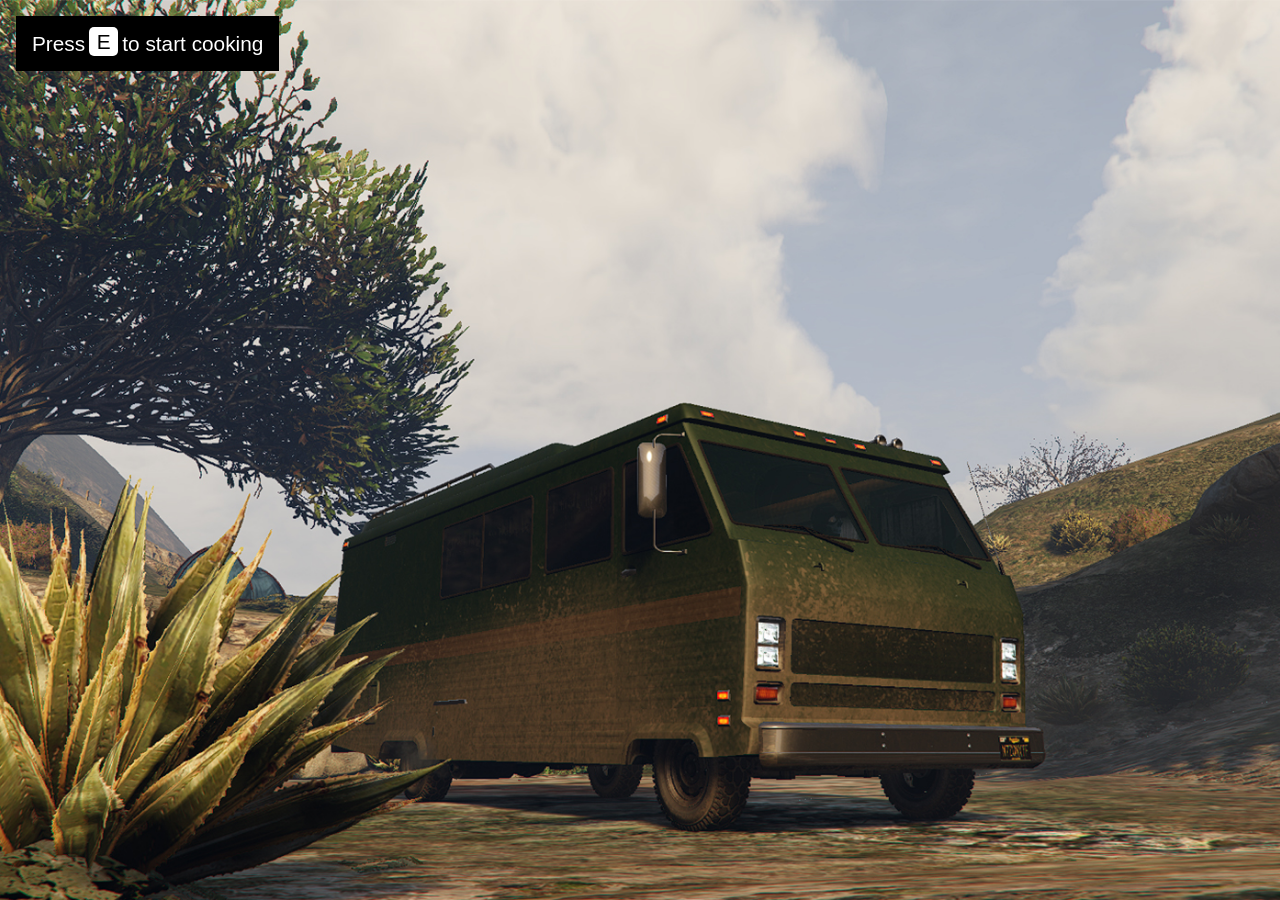
<file: assets/minigames/meth/index.html>
<!DOCTYPE html>
<html lang="en">
    <head>
        <meta charset="UTF-8" />
        <link rel="icon" type="image/svg+xml" href="favicon.svg" />
        <link rel="stylesheet" type="text/css" href="assets/styles.css">
        <link href="https://fonts.cdnfonts.com/css/chalet" rel="stylesheet">
        <meta name="viewport" content="width=device-width, initial-scale=1.0" />
        <title> Let's cook, Jesse </title>
    </head>
    <body>
        <div class="background-image"></div>

        <div id="start-panel" class="blackout-area top-left">
            <p><span class="text white-text">Press</span> <span class="text-key">E</span> <span class="text white-text">to start cooking</span></p>
        </div>

        <div id="control-panel" class="blackout-area top-left" hidden>
            <p><span class="text yellow-text">Quality</span> <span class="text white-text">based on temp control</span></p>
            <p><span class="text yellow-text">Quantity</span> <span class="text white-text">differs by ingredients</span></p>
            <p><span class="text yellow-text">Recipes</span> <span class="text white-text">differ based on quality</span></p>
            <p><span class="text yellow-text">Recipes</span> <span class="text white-text">change each month</span></p>
            <p><div class="symbol-key">↑</div> <span style="margin-right: -2em" class="text white-text">Increase the temperature (<span id="percentage">35</span>%)</span></p>
            <p><div class="symbol-key">↓</div> <span style="margin-right: 2.5em" class="text white-text">Decrease the temperature</span></p>
            <p><div class="text-key">A</div> <span class="text white-text">Add more lithium (<span id="lithium">5</span>)</span></p>
            <p><div class="text-key">S</div> <span class="text white-text">Add more acetone (<span id="acetone">4</span>)</span></p>
            <p><div class="text-key">D</div> <span class="text white-text">Add more sulfuric acid (<span id="sulfuric">6</span>)</span></p>
        </div>

        <div id="blow-panel" class="blackout-area bottom-left" hidden>
            <p><span class="text white-text">The liquid starts to bubble</span> <span class="text red-text">out</span></p>
            <p><span class="text red-text">of control</span><span class="text white-text">,</span> <span class="text orange-text">I should probably</span></p>
            <p><span class="text orange-text">leave</span></p>
        </div>


        <div id="no-items-text" class="response-text" hidden>
            <p class="text white-text">Add items to start cooking</p>
        </div>

        <div id="not-responding-text" class="response-text" hidden>
            <p class="text orange-text">The batch is not responding well to the heat</p>
        </div>

        <div id="responding-text" class="response-text" hidden>
            <p class="text green-text">The batch is responding well to the heat</p>
        </div>

        <div id="shitty-result" class="result-text" hidden>
            <p class="text white-text">-1 BAKING TRAY</p>
            <br>
            <p class="text white-text">+1 CRYSTAL METH TRAY (SHITTY)</p>
        </div>

        <div id="white-result" class="result-text" hidden>
            <p class="text white-text">-2 BAKING TRAY</p>
            <br>
            <p class="text white-text">+2 CRYSTAL METH TRAY (WHITE)</p>
        </div>

        <div id="cloudy-result" class="result-text" hidden>
            <p class="text white-text">-3 BAKING TRAY</p>
            <br>
            <p class="text white-text">+3 CRYSTAL METH TRAY (CLOUDY)</p>
        </div>

        <div id="progress" hidden>
            <div class="blackout-container">
                <div class="blackout-area bottom-right">
                    <table>
                        <tr>
                            <td class="text white-text table-cell">Cook Quality</td>
                            <td id="not-cooking" class="text white-text table-cell">Not Cooking</td>
                            <td id="terrible-quality" class="text orange-text table-cell">Terrible</td>
                            <td id="white-quality" class="text blue-text table-cell">White</td>
                            <td id="cloudy-quality" class="text blue-text table-cell">Cloudy</td>
                        </tr>
                    </table>
                </div>
                <div class="blackout-area bottom-right">
                    <table><tr><td class="text white-text table-cell">Cook Progress</td><td class="text orange-text table-cell"><div class="progress-bar">
                        <div class="progress"></div>
                    </div></td></tr></table>
                </div>
            </div>
        </div>

        <script src="assets/meth.js"></script>
    </body>
</html>
</file>
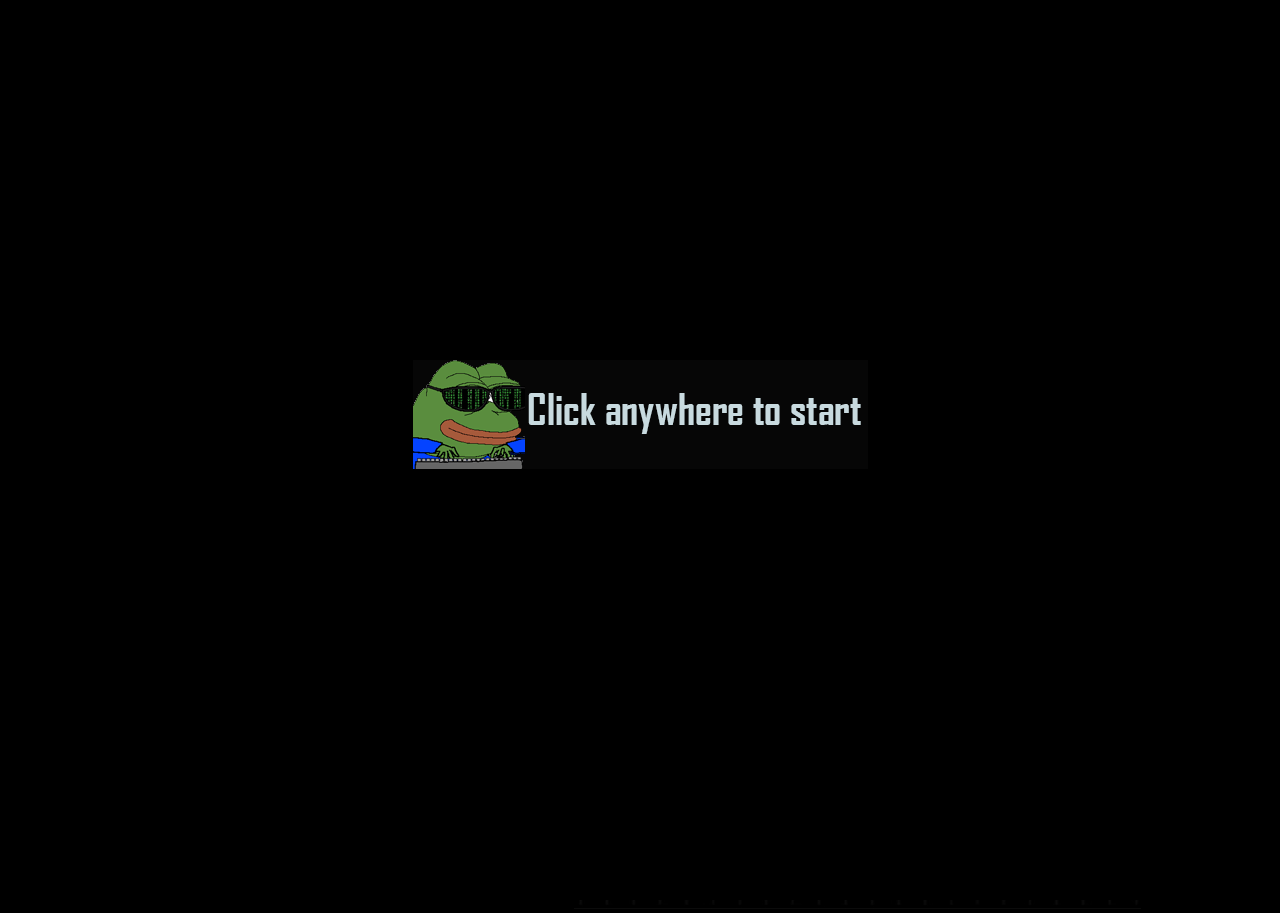
<file: assets/minigames/voltage-regulator/index.html>
<!DOCTYPE html>
<html>
	<head>
		<meta charset="utf-8" />
		<title>VoltLab - Casino</title>
		<style>
		body{
			width:100%;height:100%;
		}
		
		html{
			width:100%;height:100%;
		}
		* { 
		padding: 0; 
			margin: 0; 
			background-color:black;
		}
		#scene {
			position: relative;
			width: 1013px;
			height: 859px;
			margin:auto;
		}
		#menu {
			position: absolute;
			width: 100%;
			height: 100%;
			margin:auto;
			background-color:black;
			z-index: 7;
		}
		canvas { 
			position: absolute;
			top: 0;
			left: 0;
			background-color: transparent;
		}
		#intro
		{
			transition: all 0.1s linear;
		}
		#layerBackground {
			z-index: 1 
		}
		#layerBattery {
			z-index: 2 
		}
		#layerConnections {
			z-index: 3 
		}
		#layerResult {
			z-index: 4 
		}
		.fadeOut {
			display: none;
			opacity: 0;
		}
		</style>
	</head>
	<body>
		
		<div id="menu" onClick="start()" >
			<img src="img/HACKERMANS.png" style="margin:auto; display:block; margin-top: 360px;" />
		</div>
		
		
		<div id="intro" style="z-index:6; display:none; position:absolute; background-color:#101010; width:100%; height:100%;">
			<img style="position:absolute;top:0;bottom:80px;right:0;left:0;margin:auto; z-index:7 " src="img/intro.gif"  />
		</div>

		<div id="badEnding" style="z-index:6; display:none; position:absolute; background-color:#101010; width:100%; height:100%;">
			<img style="position:absolute;top:0;bottom:80px;right:0;left:0;margin:auto; z-index:7 " src="img/fail.gif"  />
		</div>

		<div id="goodEnding" style="z-index:6; display:none; position:absolute; background-color:#101010; width:100%; height:100%;">
			<img style="position:absolute;top:0;bottom:80px;right:0;left:0;margin:auto; z-index:7 " src="img/success.gif"  />
		</div>

		<div id="scene">
		  <canvas id="layerBackground" width="1013" height="859"></canvas>
		  <canvas id="layerBattery" width="1013" height="859"></canvas>
		  <canvas id="layerConnections" width="1013" height="859"></canvas>
		  <canvas id="layerResult" width="1013" height="859"></canvas>
		  <img src="img/controls.png" style="margin-top:850px; margin-left:440px;"/>
		</div>

	</body>
	
	<script type="text/javascript" src="voltlab.js"></script>

	<script>
	var vl = new VoltLab();
	
	function start()
	{
		loading_sound.play();
		document.getElementById("menu").style.display="none";
		document.getElementById("intro").style.display="block";
		window.setTimeout(function() {
		document.getElementById("intro").classList.toggle('fadeOut');
		vl.start();
	  }, 3200); 
	}
	</script>
</html>
</file>
<file: assets/minigames/meth/assets/styles.css>
html, body {
    height: 100%;
    margin: 0;
    padding: 0;
    overflow: hidden;
}

p {
    margin-block-start: 0.3em;
    margin-block-end: 0.3em;
}

.background-image {
    position: fixed;
    top: 0;
    left: 0;
    width: 100%;
    height: 100%;
    background-image: url('rv.jpg');
    background-size: cover;
    background-repeat: no-repeat;
    background-position: center;
}

.blackout-area {
    background-color: black;
    padding: 0.5em 1em;
}

.blackout-area.top-left {
    position: fixed;
    top: 1em;
    left: 1em;
}

.blackout-area.bottom-left {
    position: fixed;
    bottom: 1em;
    left: 1em;
}

.blackout-container {
    position: fixed;
    bottom: 1em;
    right: 1em;
    margin-bottom: 1em;
    display: flex;
    flex-direction: column;
}

.blackout-container .blackout-area {
    position: relative;
    margin-bottom: 0.5em;
}

.text {
    font-family: 'Chalet', sans-serif;
    font-size: 1.3em;
    margin: 0;
    display: inline-block;
    text-shadow:
        -1px -1px 0 #000,
        1px -1px 0 #000,
        -1px 1px 0 #000,
        1px 1px 0 #000;
}

.white-text {
    color: #FFFFFF;
}

.yellow-text {
    color: #b6b62a;
}

.orange-text {
    color: #c28410;
}

.green-text {
    color: #0fbe0f;
}

.blue-text {
    color: #4f86ad;
}


.red-text {
    color: #980a20;
}

.symbol-key {
    font-family: 'Chalet', sans-serif;
    display: inline-block;
    width: 1.4em;
    height: 1.4em;
    background-color: #FFFFFF;
    border-radius: 5px;
    text-align: center;
    font-size: 1.3em;
    color: #000000;
    transform: translateY(-0.1em);
}

.text-key {
    font-family: 'Chalet', sans-serif;
    display: inline-block;
    width: 1.4em;
    height: 1.4em;
    background-color: #FFFFFF;
    border-radius: 5px;
    text-align: center;
    font-size: 1.3em;
    color: #000000;
    transform: translateY(-0.1em);
    line-height: 1.4em;
}

.response-text {
    position: fixed;
    left: 0;
    right: 0;
    bottom: 0;
    text-align: center;
    padding-bottom: 1em;
}

.result-text {
    font-family: 'Chalet', sans-serif;
    position: fixed;
    bottom: 2em;
    right: 1em;
    font-size: 1.3em;
}

.table-cell {
    min-width: 7em;
    padding: 0.1em;
    text-align: center;
    position: relative;
}

.progress-bar {
    width: 6em;
    height: 0.5em;
    background-color: #601856;
    overflow: hidden;
    position: absolute;
    top: 50%;
    left: 50%;
    transform: translate(-50%, -50%);
}

.progress {
    height: 100%;
    background-color: #c22faf;
    width: 0.0em;
}

.hide {
    display: none;
}
</file>
